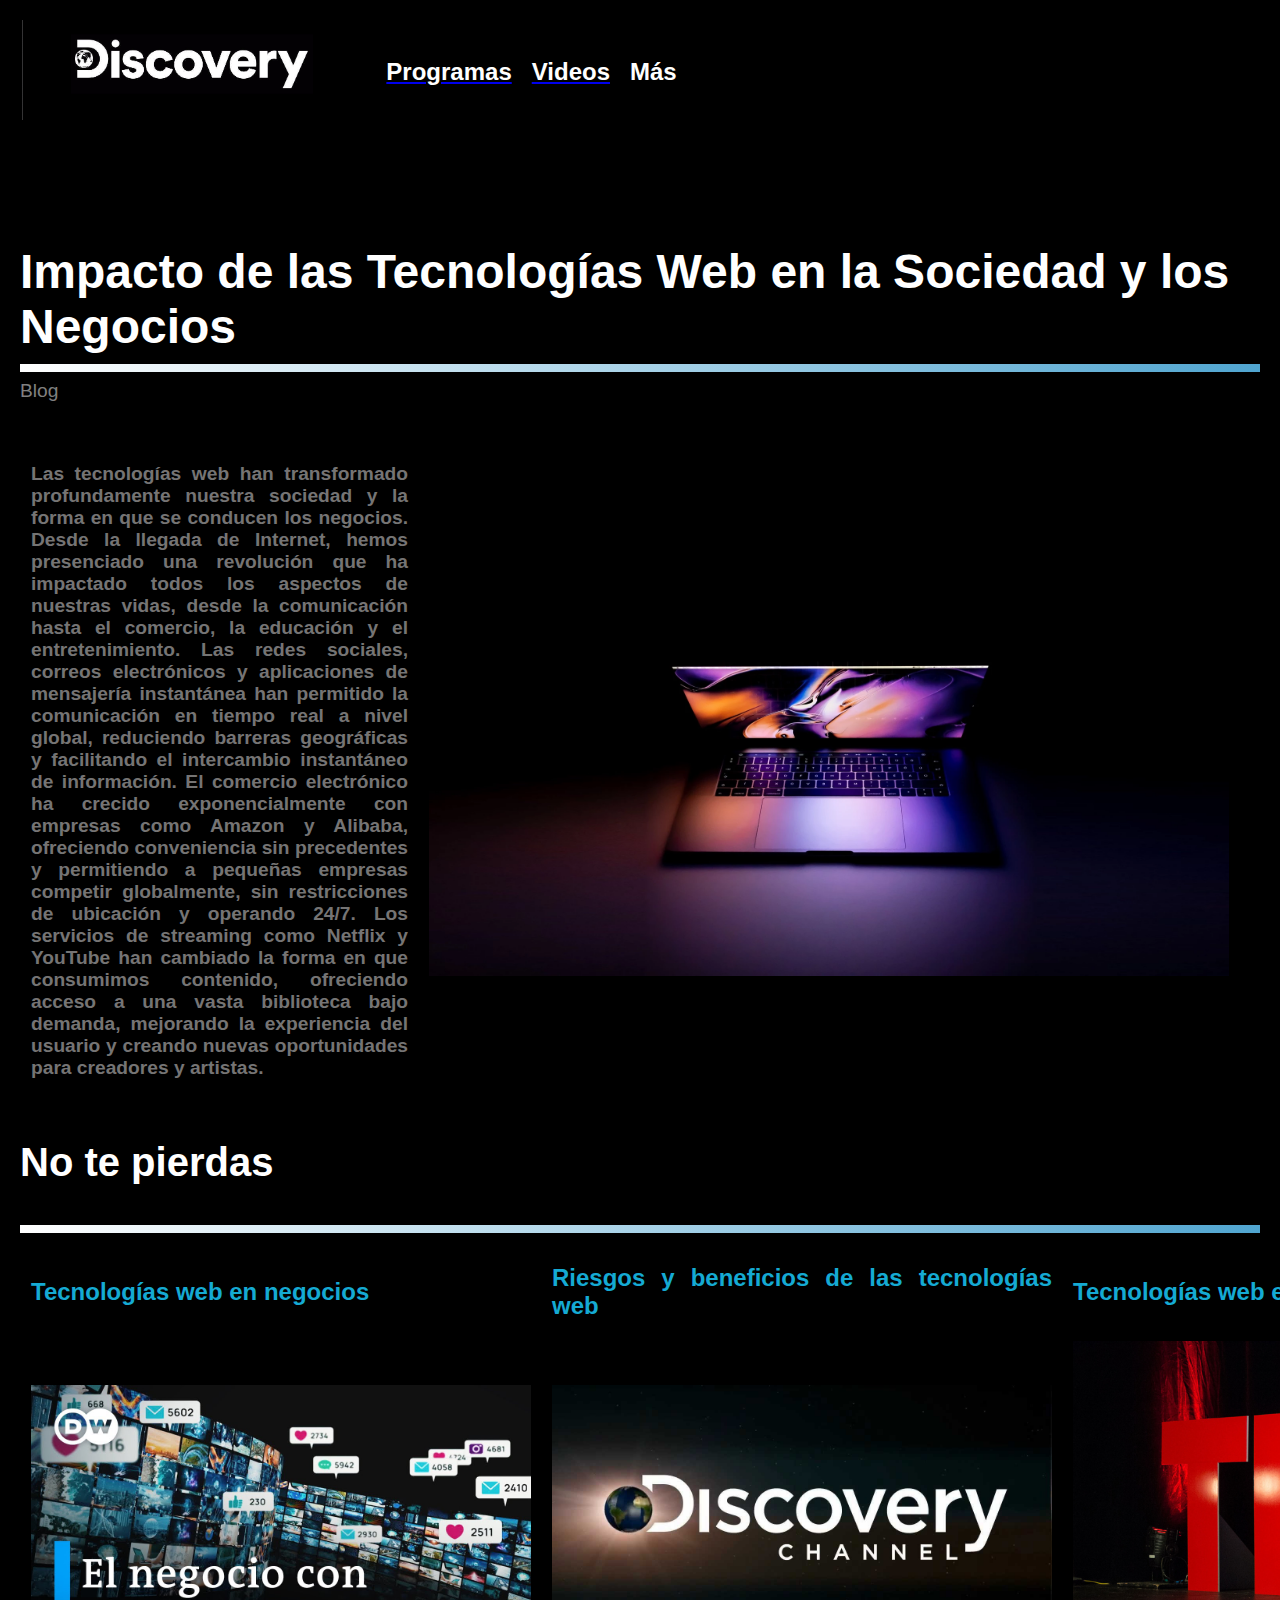
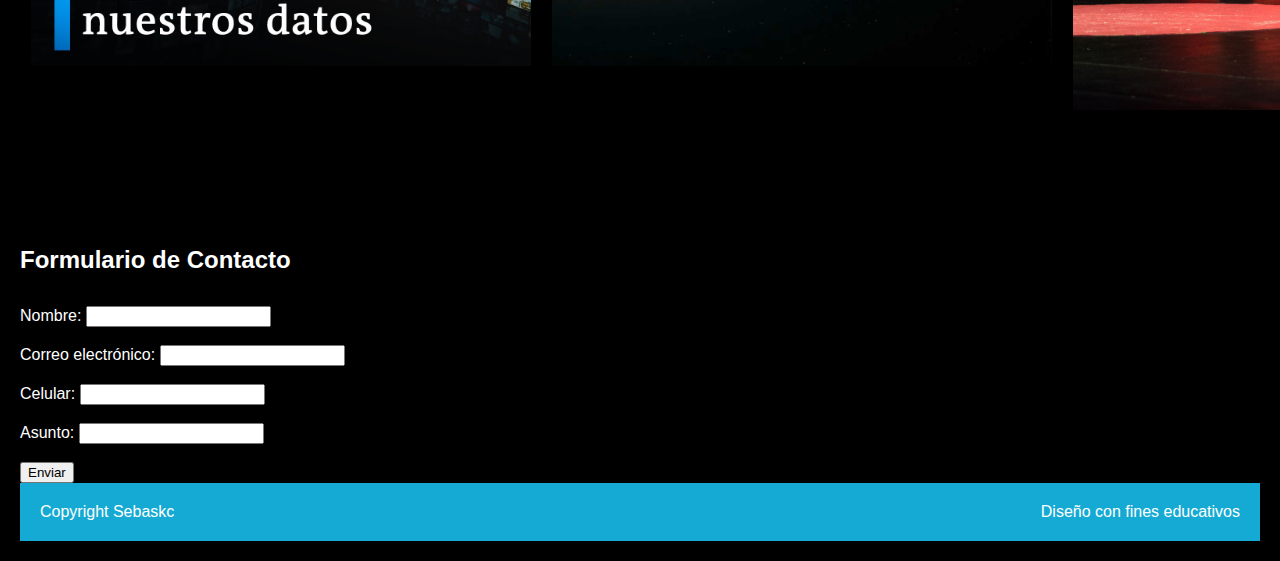
<file: taller/index.html>
<!DOCTYPE html>
<html lang="es">
<head>
    <meta charset="UTF-8">
    <meta name="viewport" content="width=device-width, initial-scale=1.0">
    <link rel="stylesheet" href="styles.css"> 
    <title>Impacto de las Tecnologías Web en la Sociedad y los Negocios</title>   
    
</head>
<body>
    <div class="header-content">
        <div class="logo">
            <img src="img/Logo.png" alt="Logo">
        </div>
        <div class="subtitles">            
            <a href="https://discoverychannel.es/" target="_blank">
                <h2>Programas</h2>
            </a>
            <a href="#videos"><h2>Videos</h2></a>

            <h2 id="mas">Más
                <a href="#form" class="tooltip" id="tooltip">Contáctanos</a>
            </h2>            
        </div>
    </div>
    <h1 style="font-size: 3em;"> Impacto de las Tecnologías Web en la Sociedad y los Negocios</h1>
    <hr class="color-transition">
    <div class="documental">Blog</div>
    <div class="table-container">
        <table class="first-table">
            <tr>
                <th>Las tecnologías web han transformado profundamente nuestra sociedad y la forma en que se conducen los negocios. Desde la llegada de Internet, hemos presenciado una revolución que ha impactado todos los aspectos de nuestras vidas, desde la comunicación hasta el comercio, la educación y el entretenimiento.

                    Las redes sociales, correos electrónicos y aplicaciones de mensajería instantánea han permitido la comunicación en tiempo real a nivel global, reduciendo barreras geográficas y facilitando el intercambio instantáneo de información.
            
                    El comercio electrónico ha crecido exponencialmente con empresas como Amazon y Alibaba, ofreciendo conveniencia sin precedentes y permitiendo a pequeñas empresas competir globalmente, sin restricciones de ubicación y operando 24/7.
            
                    Los servicios de streaming como Netflix y YouTube han cambiado la forma en que consumimos contenido, ofreciendo acceso a una vasta biblioteca bajo demanda, mejorando la experiencia del usuario y creando nuevas oportunidades para creadores y artistas.</th>
                <th><img src="img/Inicioimg.jpg" alt="tecnologia" class="imgtecnologias" style="max-width: 800px; height: auto;"></th>
            </tr>
        </table>
    </div>
    

     
    
    <section id="videos">        
    <h3>No te pierdas</h3>        

    <hr class="color-transition">   

    <table class="second-table">
        <tr>
            <th>Tecnologías web en negocios</th>
            <th>Riesgos y beneficios de las tecnologías web</th>
            <th>Tecnologías web en la sociedad</th>
        </tr>
        <tr>
            <td><a href="page1.html"><img src="img/dw.jpg" alt="tecnologia-negocio" class="img-negocios" style="max-width: 500px; height: auto;"></a></td>
            <td><a href="page2.html"><img src="img/discovery.jpg" alt="riesgos" class="img-sociedad" style="max-width: 500px; height: auto;"></a></td>
            <td><a href="page3.html"><img src="img/tedx.png" alt="tecnologia-sociedad" class="img-sociedad" style="max-width: 500px; height: auto;"></a></td>
        </tr>
        
    </table>
    </section>
    <br><br><br>

    <section id="form">
        <h4>Formulario de Contacto</h4>
    <form action="/enviar" method="POST">
        <label for="nombre">Nombre:</label>
        <input type="text" id="nombre" name="nombre" required><br><br>

        <label for="correo">Correo electrónico:</label>
        <input type="email" id="correo" name="correo" required><br><br>

        <label for="celular">Celular:</label>
        <input type="tel" id="celular" name="celular" required><br><br>

        <label for="asunto">Asunto:</label>
        <input type="text" id="asunto" name="asunto" required><br><br>

        <input type="submit" value="Enviar">
    </form>

    </section>

    
    <footer>
        <div>Copyright Sebaskc</div>
        <div>Diseño con fines educativos</div>
    </footer>

    <script>
        document.getElementById('mas').addEventListener('click', function() {
            var tooltip = document.getElementById('tooltip');
            tooltip.classList.toggle('active');
        });
    </script>
</body>
</html>
</file>
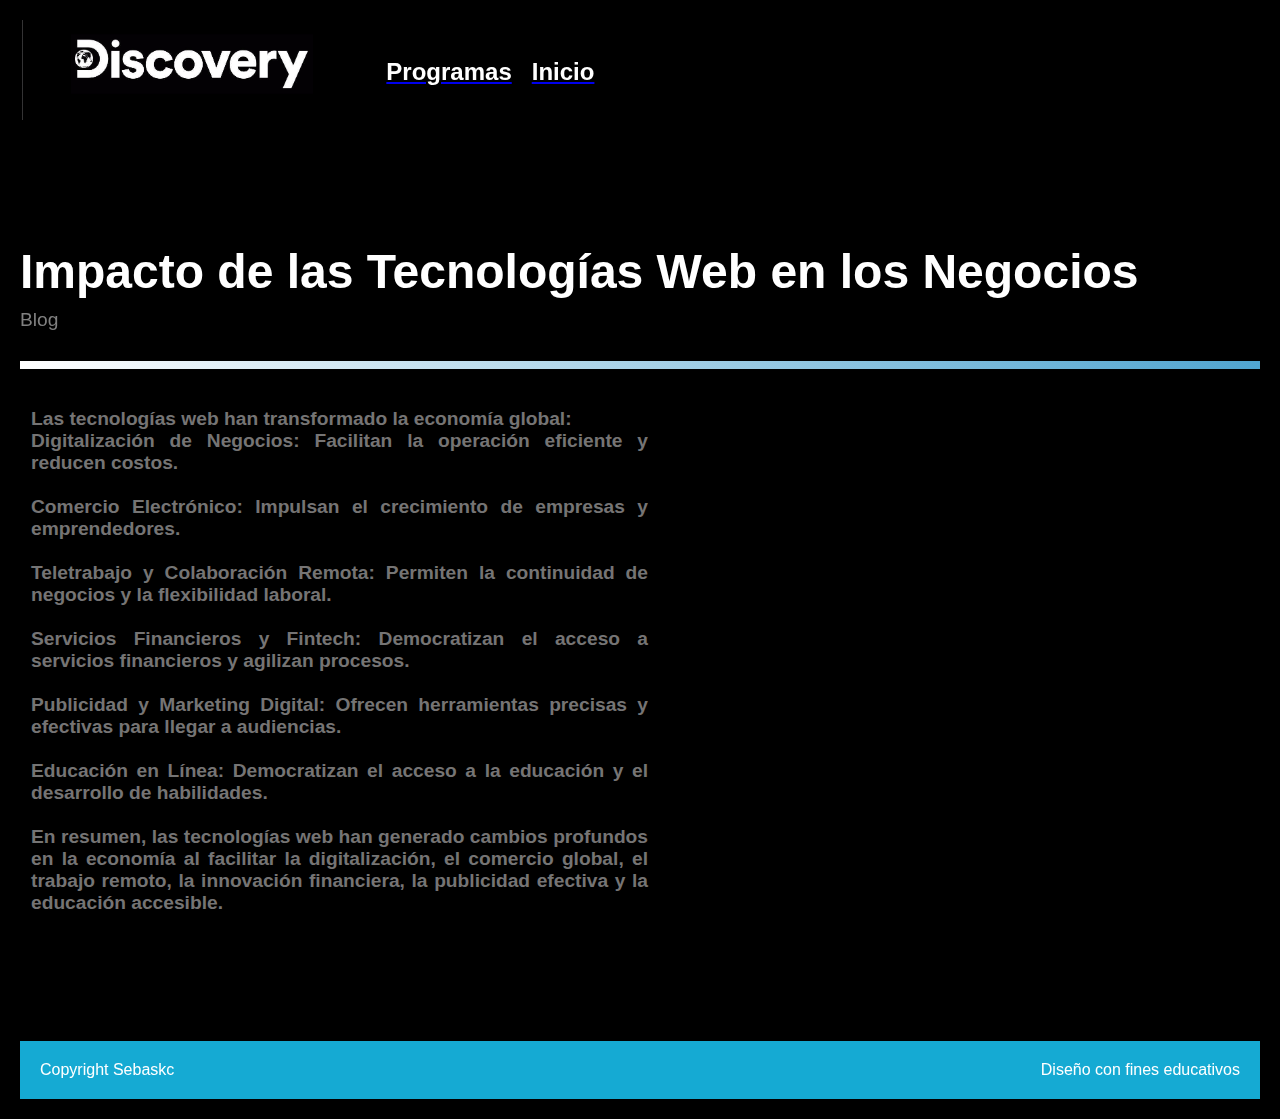
<file: taller/page1.html>
<!DOCTYPE html>
<html lang="es">
<head>
    <meta charset="UTF-8">
    <meta name="viewport" content="width=device-width, initial-scale=1.0">
    <link rel="stylesheet" href="styles.css">
    <title>Impacto de las Tecnologías Web en la Sociedad y los Negocios</title>
   
</head>
<body>
    <div class="header-content">
        <div class="logo">
            <img src="img/Logo.png" alt="Logo">
        </div>
        <div class="subtitles">            
            <a href="https://discoverychannel.es/" target="_blank">
                <h2>Programas</h2>
            </a>
            <a href="index.html"><h2>Inicio</h2></a>
           

                        
        </div>
    </div>
    <h1 style="font-size: 3em;"> Impacto de las Tecnologías Web en los Negocios</h1>
    <div class="documental">Blog</div>
    <hr class="color-transition">
    <div class="table-container">
        <table class="first-table">
            <tr>
                <th>Las tecnologías web han transformado la economía global:<br>

                    Digitalización de Negocios: Facilitan la operación eficiente y reducen costos. <br><br>
                    Comercio Electrónico: Impulsan el crecimiento de empresas y emprendedores.<br><br>
                    Teletrabajo y Colaboración Remota: Permiten la continuidad de negocios y la flexibilidad laboral.<br><br>
                    Servicios Financieros y Fintech: Democratizan el acceso a servicios financieros y agilizan procesos.<br><br>
                    Publicidad y Marketing Digital: Ofrecen herramientas precisas y efectivas para llegar a audiencias.<br><br>
                    Educación en Línea: Democratizan el acceso a la educación y el desarrollo de habilidades.<br><br>
                    En resumen, las tecnologías web han generado cambios profundos en la economía al facilitar la digitalización, el comercio global, el trabajo remoto, la innovación financiera, la publicidad efectiva y la educación accesible. <br><br><br><br></th>
                <th><iframe width="560" height="315" src="https://www.youtube.com/embed/A3cGMNxRNJ0?si=AvWu1kpPXLuRIFzI" title="YouTube video player" allow="accelerometer; autoplay; clipboard-write; encrypted-media; gyroscope; picture-in-picture; web-share" referrerpolicy="strict-origin-when-cross-origin" allowfullscreen></iframe>
                </th>  
            </tr>
        </table>
    </div>
    
    
    <footer>
        <div>Copyright Sebaskc</div>
        <div>Diseño con fines educativos</div>
    </footer>
    <script>
        document.getElementById('mas').addEventListener('click', function() {
            var tooltip = document.getElementById('tooltip');
            tooltip.classList.toggle('active');
        });
    </script>
</body>
</html>
</file>
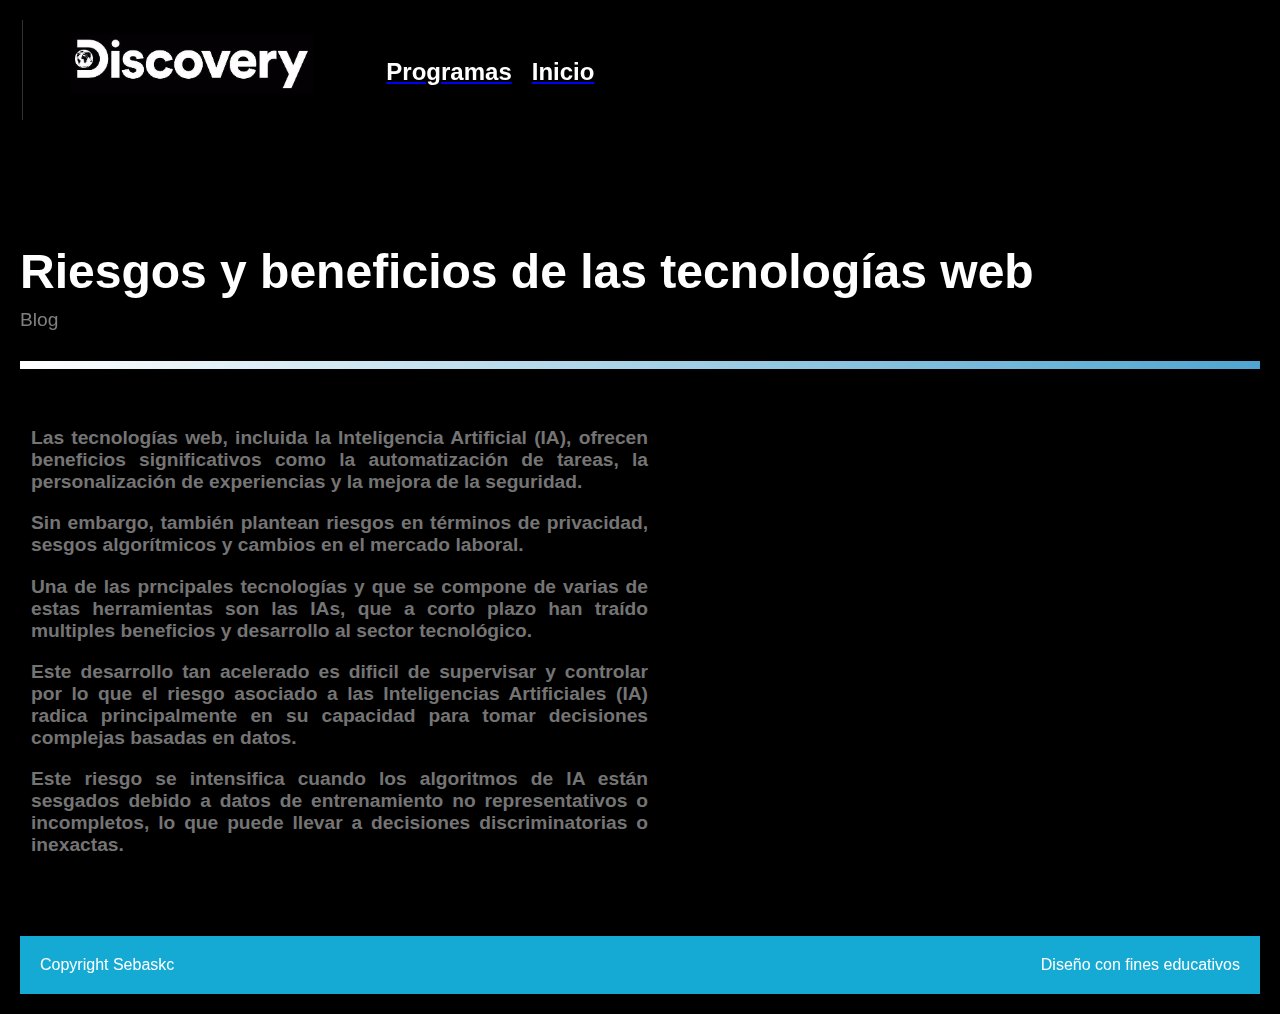
<file: taller/page2.html>
<!DOCTYPE html>
<html lang="es">
<head>
    <meta charset="UTF-8">
    <meta name="viewport" content="width=device-width, initial-scale=1.0">
    <link rel="stylesheet" href="styles.css">
    <title>Impacto de las Tecnologías Web en la Sociedad y los Negocios</title>
   
</head>
<body>
    <div class="header-content">
        <div class="logo">
            <img src="img/Logo.png" alt="Logo">
        </div>
        <div class="subtitles">            
            <a href="https://discoverychannel.es/" target="_blank">
                <h2>Programas</h2>
            </a>
            <a href="index.html"><h2>Inicio</h2></a>
           

                        
        </div>
    </div>
    <h1 style="font-size: 3em;"> Riesgos y beneficios de las tecnologías web</h1>
    <div class="documental">Blog</div>
    <hr class="color-transition">
   
    <div class="table-container">
        <table class="first-table">
            <tr>
                <th>
                    <p>Las tecnologías web, incluida la Inteligencia Artificial (IA), ofrecen beneficios significativos como la automatización de tareas, la personalización de experiencias y la mejora de la seguridad.</p>
                    <p>Sin embargo, también plantean riesgos en términos de privacidad, sesgos algorítmicos y cambios en el mercado laboral.</p> 
                    <p>Una de las prncipales tecnologías y que se compone de varias de estas herramientas son las IAs, que a corto plazo han traído multiples beneficios y desarrollo al sector tecnológico.</p>
                    <p>Este desarrollo tan acelerado es dificil de supervisar y controlar por lo que el riesgo asociado a las Inteligencias Artificiales (IA) radica principalmente en su capacidad para tomar decisiones complejas basadas en datos. </p>
                    <p>Este riesgo se intensifica cuando los algoritmos de IA están sesgados debido a datos de entrenamiento no representativos o incompletos, lo que puede llevar a decisiones discriminatorias o inexactas. </p>
                    
                </th>
                <th><iframe width="560" height="315" src="https://www.youtube.com/embed/5rvZBsueMoc?si=aaBlnq8YCFjkhS2h" title="YouTube video player" allow="accelerometer; autoplay; clipboard-write; encrypted-media; gyroscope; picture-in-picture; web-share" referrerpolicy="strict-origin-when-cross-origin" allowfullscreen></iframe>
                </th>  
            </tr>
        </table>    
    </div>
    
    
    <footer>
        <div>Copyright Sebaskc</div>
        <div>Diseño con fines educativos</div>
    </footer>
    <script>
        document.getElementById('mas').addEventListener('click', function() {
            var tooltip = document.getElementById('tooltip');
            tooltip.classList.toggle('active');
        });
    </script>
</body>
</html>
</file>
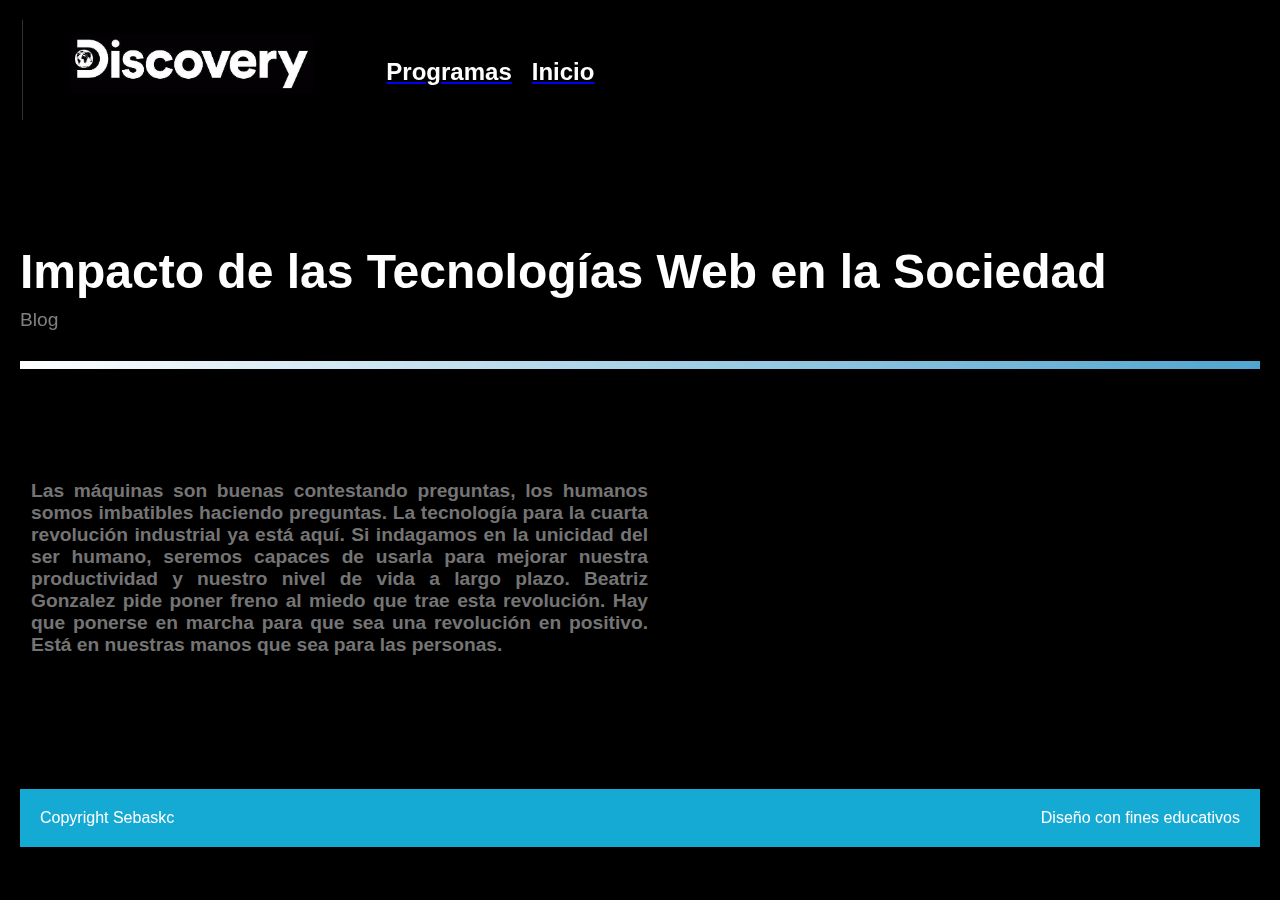
<file: taller/page3.html>
<!DOCTYPE html>
<html lang="es">
<head>
    <meta charset="UTF-8">
    <meta name="viewport" content="width=device-width, initial-scale=1.0">
    <link rel="stylesheet" href="styles.css">
    <title>Impacto de las Tecnologías Web en la Sociedad y los Negocios</title>
   
</head>
<body>
    <div class="header-content">
        <div class="logo">
            <img src="img/Logo.png" alt="Logo">
        </div>
        <div class="subtitles">            
            <a href="https://discoverychannel.es/" target="_blank">
                <h2>Programas</h2>
            </a>
            <a href="index.html"><h2>Inicio</h2></a>
           

                        
        </div>
    </div>
    <h1 style="font-size: 3em;"> Impacto de las Tecnologías Web en la Sociedad </h1>
    <div class="documental">Blog</div>
    <hr class="color-transition">
    <div class="table-container">
        <table class="first-table">
            <tr>
                <th>Las máquinas son buenas contestando preguntas, los humanos somos imbatibles haciendo preguntas. La tecnología para la cuarta revolución industrial ya está aquí. Si indagamos en la unicidad del ser humano, seremos capaces de usarla para mejorar nuestra productividad y nuestro nivel de vida a largo plazo.
                    Beatriz Gonzalez pide poner freno al miedo que trae esta revolución. Hay que ponerse en marcha para que sea una revolución en positivo. Está en nuestras manos que sea para las personas. </th>
                <th><iframe width="560" height="315" src="https://www.youtube.com/embed/a0Ycxn-bZak?si=y51YnZ9rf-abfRqK" title="YouTube video player" allow="accelerometer; autoplay; clipboard-write; encrypted-media; gyroscope; picture-in-picture; web-share" referrerpolicy="strict-origin-when-cross-origin" allowfullscreen></iframe>
                </th>  
            </tr>
        </table>
    </div>
    
    
    <footer>
        <div>Copyright Sebaskc</div>
        <div>Diseño con fines educativos</div>
    </footer>
    <script>
        document.getElementById('mas').addEventListener('click', function() {
            var tooltip = document.getElementById('tooltip');
            tooltip.classList.toggle('active');
        });
    </script>
</body>
</html>
</file>
<file: taller/styles.css>
body {
    
    background-color: #000000; /* Fondo negro */
    color: #ffffff; /* Texto blanco */
    font-family: 'Lato', sans-serif; /* Fuente estándar */
    margin: 0;
    padding: 20px;
}

h1, h2, h3, h4, .documental, footer {
    font-family: 'Lato', sans-serif; /* Usa la fuente Lato */
}
.header-content {
    display: flex;
    align-items: center;
    margin-bottom: 20px;
    transition: color 0.3s ease; /* Transición suave del color del texto */
}
.header-content h2:hover {
    color: #808080; /* Color gris al pasar el ratón */
}
.logo img {
    max-height: 100px;
    margin-right: 25px; /* Espacio entre el logo y los subtítulos */
}
h1 {
    font-size: 2em;
    text-align: left;
    margin-top: 120px; /* Desplazar 4 líneas hacia abajo */
    margin-bottom: 10px;
    background-color: #000000; /* Color de fondo inicial */
    transition: background-color 0.5s ease; /* Transición de color de fondo */
    
} 
h1:hover {
    background-color: #000000; /* Color de fondo al pasar el ratón */
    
    color: #494949; /* Nuevo color de texto al pasar el ratón */
   
}

.subtitles {
    display: flex;
    align-items: center;
}
h2 {
    font-size: 1.5em;
    margin-right: 20px; /* Espacio entre los subtítulos */
    position: relative;
    cursor: pointer;
    color: #ffffff; /* Color de texto inicial */
    transition: color 0.3s ease, text-shadow 0.3s ease; /* Transiciones para color y sombra del texto */
    
}

h2:hover{
    color: #494949; /* Nuevo color de texto al pasar el ratón */
}
h3 {
    font-size: 2.5em;
    margin-right: 20px; /* Espacio entre los subtítulos */
    position: relative;
    cursor: pointer;
    margin-top: 160px; /* Desplazar 4 líneas hacia abajo */ 
    color: #ffffff; /* Color de texto inicial */
    transition: color 0.3s ease, text-shadow 0.3s ease; /* Transiciones para color y sombra del texto */
    
}
h3:hover {
    color: #494949; /* Nuevo color de texto al pasar el ratón */
    
}

h4 {
    font-size: 1.5em;
    margin-right: 20px; /* Espacio entre los subtítulos */
    position: relative;
    cursor: pointer;
    
}
a h2 {
    color: #ffffff; /* Color blanco */
    text-decoration: none; /* Quitar el subrayado */
}
a h2:hover {
    color: #ffffff; /* Mantener el color blanco al pasar el ratón */
}
.tooltip {
    display: none;
    position: absolute;
    top: 100%;
    left: 50%;
    transform: translateX(-50%);
    background-color: #000000; /* Fondo negro */
    color: #ffffff; /* Texto blanco */
    padding: 10px;
    border-radius: 5px;
    white-space: nowrap;
    margin-top: 10px;
    border: 1px solid #062839; /* Borde azul */
}
.tooltip.active {
    display: block;
}
.documental {
    color: #808080; /* Color gris */
    font-size: 1.2em;
    text-align: left;
    margin-top: 0;
    margin-bottom: 30px; /* Espacio adicional debajo del texto "Documental" */
}

.imgtecnologias {
    float: right; /* Colocar la imagen a la derecha */
    max-width: 100%; /* Ancho máximo de la imagen */
    height: auto;
}
.table-container {
    float: left; /* Colocar la tabla a la izquierda */
    margin-right: 20px; /* Espacio entre la tabla y la imagen */
}
table {
    width: 100%;
    border-collapse: collapse;
    margin-top: 20px;
    margin-bottom: 50px;
}
th, td {
    border: 1px solid #000000; /* Borde negro*/
    padding: 10px;
    text-align: justify;
}
/* Estilos específicos para la primera tabla */
.first-table th, .first-table td {
    color: #757474;
    font-size: 1.2em;
}
.first-table th {
    text-align: justify;
}
.second-table {
margin-bottom: 20px; /* Ajusta este valor según la cantidad de espacio que desees después de la tabla */
}

/* Estilos específicos para la segunda tabla */
.second-table th {
    color: #15aad3;
    font-size: 1.5em;
    background-color: #000000cd;
}
.second-table td {
    color: #000000;
    font-size: 5em;
    background-color: #000000a8; /* Fondo gris claro */
}
footer {
    display: flex; /* Utilizar flexbox */
    justify-content: space-between; /* Espacio entre elementos */
    background-color: #15aad3; /* Color de fondo */
    color: #fff; /* Color del texto */
    padding: 20px; /* Espaciado interno */
    text-align: center; /* Alineación del texto */
}

iframe {
    border: none;
    transition: transform 0.3s ease; /* Transición suave del efecto de transformación */
}

iframe:hover {
    transform: scale(1.1); /* Aumenta el tamaño del iframe al 110% */
    z-index: 10; /* Asegura que el iframe se superponga sobre otros elementos */
}

@keyframes gradient-change {
    0% {
        background: linear-gradient(90deg, #ffffff, #50a5d0);
    }
    50% {
        background: linear-gradient(90deg, #50a5d0, #ffffff);
    }
    100% {
        background: linear-gradient(90deg, #ffffff, #50a5d0);
    }
}

.color-transition {
    border: none; /* Elimina el borde predeterminado */
    height: 8px; /* Grosor de la línea */
    background: linear-gradient(90deg, #ffffff, #50a5d0); /* Gradiente de color inicial */
    animation: gradient-change 3s infinite; /* Animación que cambia el gradiente cada 3 segundos */
}

.color-transition:hover {
    background: linear-gradient(90deg, #50a5d0, #ffffff); /* Gradiente de color al pasar el ratón */
}
img {
    transition: transform 0.3s ease; /* Transición suave del efecto de transformación */
}

img:hover {
    transform: scale(1.1); /* Aumenta el tamaño de la imagen al 110% */
    z-index: 10; /* Asegura que la imagen se superponga sobre otros elementos */
}
</file>
